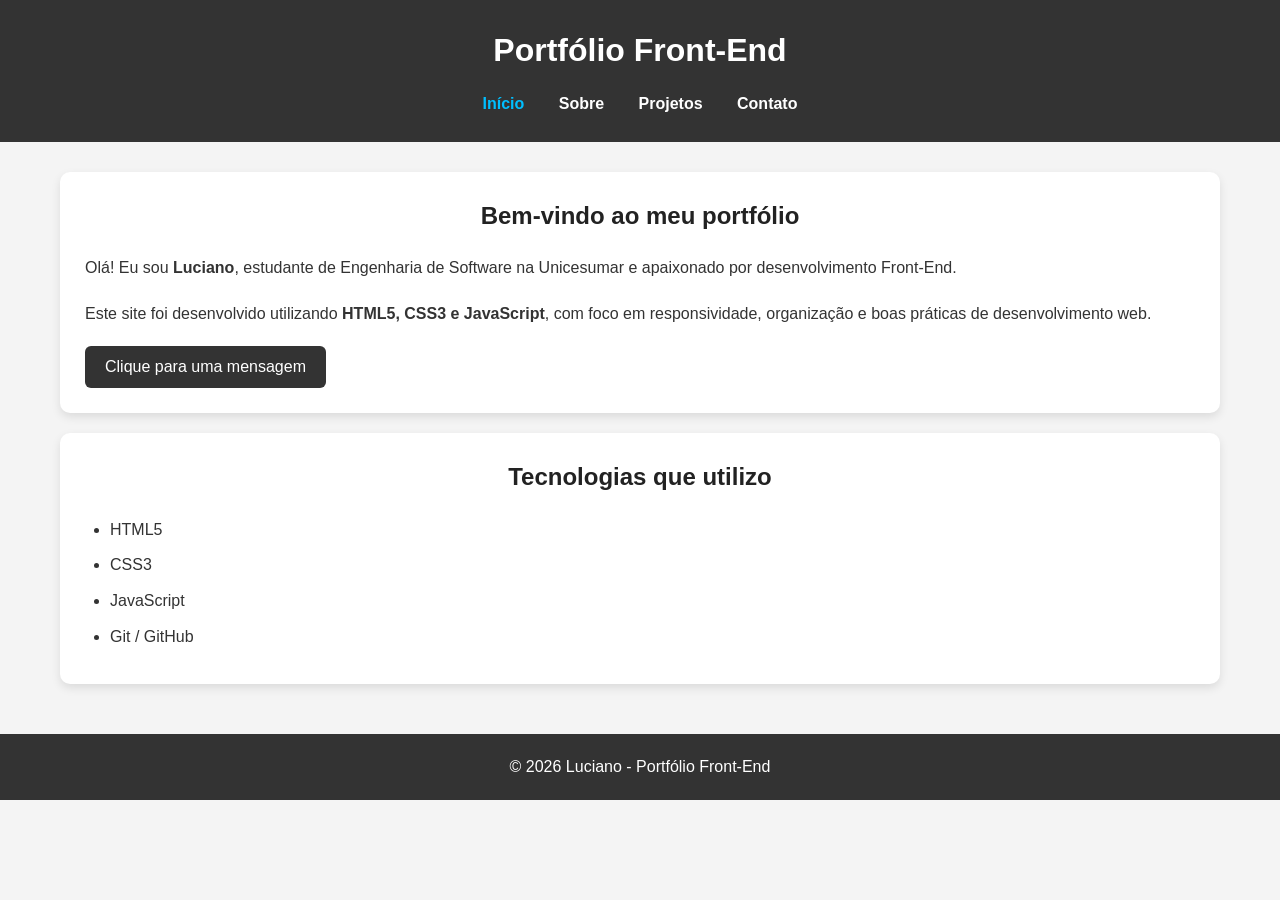
<file: index.html>
<!DOCTYPE html>
<html lang="pt-BR">

<head>
  <meta charset="UTF-8">
  <meta name="viewport" content="width=device-width, initial-scale=1.0">

  <!-- SEO básico -->
  <meta name="description" content="Portfólio de Luciano - estudante de Engenharia de Software na Unicesumar, desenvolvedor Front-End.">
  <meta name="keywords" content="HTML, CSS, JavaScript, Portfólio, Front-End, Unicesumar">
  <meta name="author" content="Luciano">

  <title>Início | Portfólio Luciano</title>

  <!-- CSS -->
  <link rel="stylesheet" href="style.css">
</head>

<body>

  <header>
    <h1>Portfólio Front-End</h1>

    <nav>
      <a href="index.html" class="ativo">Início</a>
      <a href="sobre.html">Sobre</a>
      <a href="projetos.html">Projetos</a>
      <a href="contato.html">Contato</a>
    </nav>
  </header>

  <main>

    <!-- Apresentação -->
    <section>
      <h2>Bem-vindo ao meu portfólio</h2>

      <p>
        Olá! Eu sou <strong>Luciano</strong>, estudante de Engenharia de Software na Unicesumar
        e apaixonado por desenvolvimento Front-End.
      </p>

      <p>
        Este site foi desenvolvido utilizando <strong>HTML5, CSS3 e JavaScript</strong>,
        com foco em responsividade, organização e boas práticas de desenvolvimento web.
      </p>

      <button onclick="mensagemBoasVindas()">Clique para uma mensagem</button>
    </section>

    <!-- Tecnologias -->
    <section>
      <h2>Tecnologias que utilizo</h2>

      <ul>
        <li>HTML5</li>
        <li>CSS3</li>
        <li>JavaScript</li>
        <li>Git / GitHub</li>
      </ul>
    </section>

  </main>

  <footer>
    <p>&copy; 2026 Luciano - Portfólio Front-End</p>
  </footer>

  <!-- JS -->
  <script src="script.js"></script>

</body>

</html>
</file>
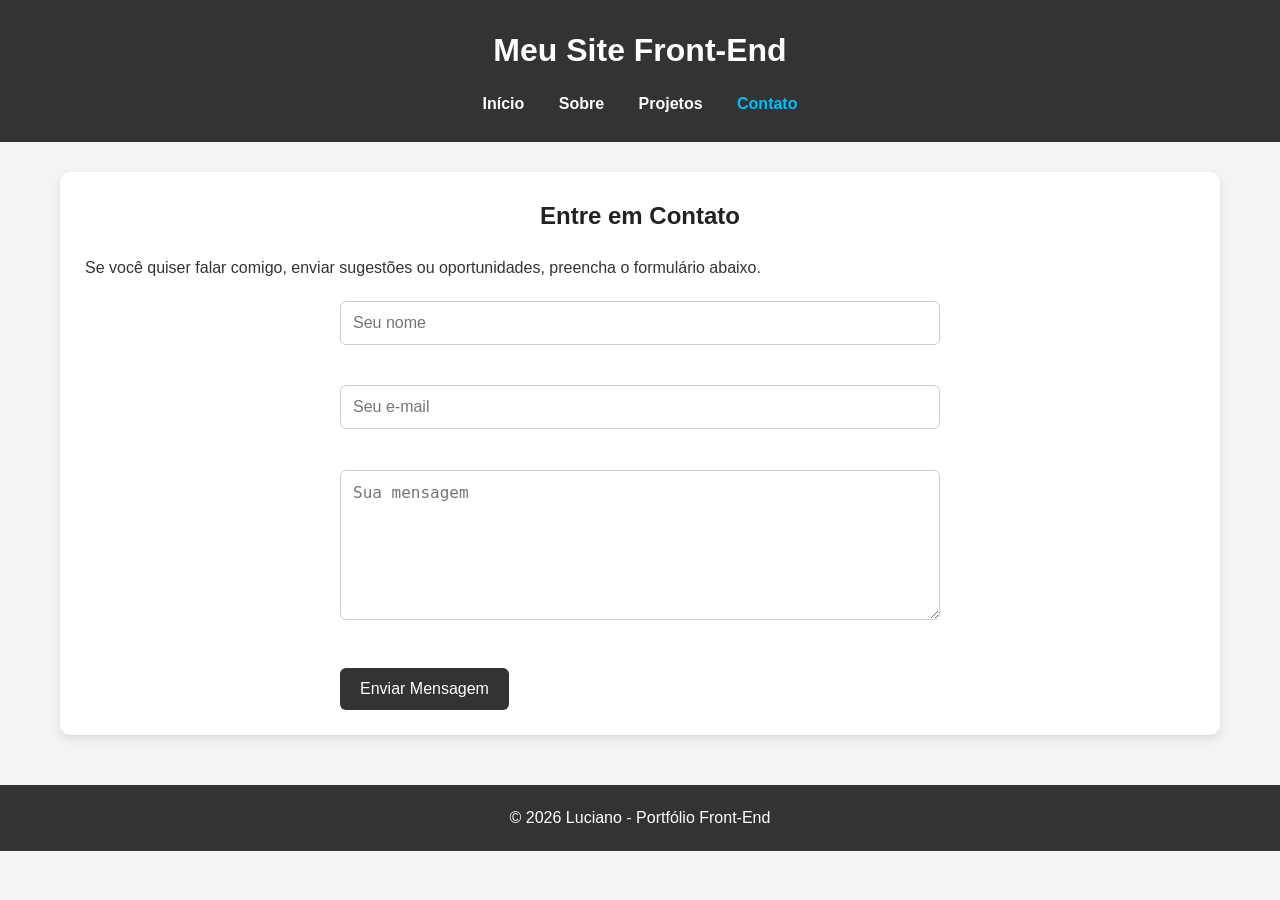
<file: contato.html>
<!DOCTYPE html>
<html lang="pt-BR">

<head>
  <meta charset="UTF-8">
  <meta name="viewport" content="width=device-width, initial-scale=1.0">

  <meta name="description" content="Página de contato do portfólio de Luciano.">
  <meta name="keywords" content="Contato, Portfólio, HTML, CSS, JavaScript">
  <meta name="author" content="Luciano">

  <title>Contato | Portfólio Luciano</title>

  <link rel="stylesheet" href="style.css">
</head>

<body>

<header>
  <h1>Meu Site Front-End</h1>

  <nav>
    <a href="index.html">Início</a>
    <a href="sobre.html">Sobre</a>
    <a href="projetos.html">Projetos</a>
    <a href="contato.html" class="ativo">Contato</a>
  </nav>
</header>

<main>

<section>

<h2>Entre em Contato</h2>

<p>
Se você quiser falar comigo, enviar sugestões ou oportunidades,
preencha o formulário abaixo.
</p>

<form action="https://formsubmit.co/luciano_lucas4@outlook.com" method="POST">

    <input
        type="text"
        name="Nome"
        placeholder="Seu nome"
        required>

    <br><br>

    <input
        type="email"
        name="Email"
        placeholder="Seu e-mail"
        required>

    <br><br>

    <textarea
        name="Mensagem"
        placeholder="Sua mensagem"
        required></textarea>

    <br><br>

    <!-- Evita spam -->
    <input type="hidden" name="_captcha" value="false">

    <!-- Redireciona após o envio -->
    <input type="hidden" name="_next" value="https://lucianosilva4.github.io/meu-site/contato.html">

    <button type="submit">
        Enviar Mensagem
    </button>

</form>

</section>

</main>

<footer>
<p>&copy; 2026 Luciano - Portfólio Front-End</p>
</footer>

<script src="script.js"></script>

</body>
</html>
</file>
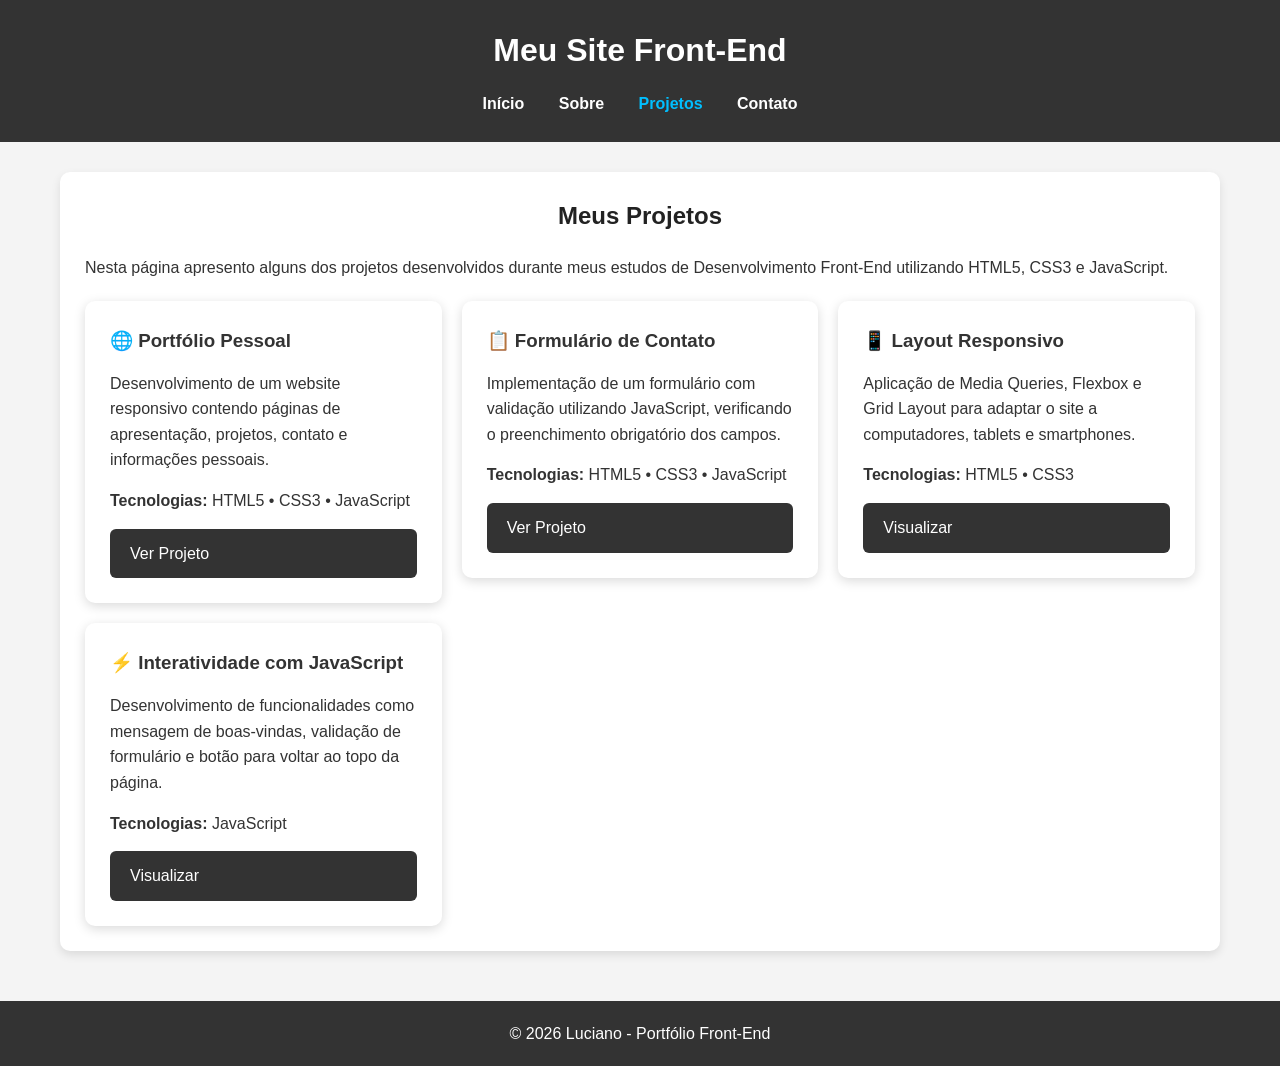
<file: projetos.html>
<!DOCTYPE html>
<html lang="pt-BR">

<head>
    <meta charset="UTF-8">
    <meta name="viewport" content="width=device-width, initial-scale=1.0">

    <!-- SEO -->
    <meta name="description" content="Projetos desenvolvidos por Luciano durante os estudos de HTML, CSS e JavaScript.">
    <meta name="keywords" content="Portfólio, HTML, CSS, JavaScript, Projetos, Engenharia de Software">
    <meta name="author" content="Luciano">

    <title>Projetos | Portfólio Luciano</title>

    <link rel="stylesheet" href="style.css">
</head>

<body>

    <header>

        <h1>Meu Site Front-End</h1>

        <nav>
            <a href="index.html">Início</a>
            <a href="sobre.html">Sobre</a>
            <a href="projetos.html" class="ativo">Projetos</a>
            <a href="contato.html">Contato</a>
        </nav>

    </header>

    <main>

        <section>

            <h2>Meus Projetos</h2>

            <p>
                Nesta página apresento alguns dos projetos desenvolvidos durante meus estudos de
                Desenvolvimento Front-End utilizando HTML5, CSS3 e JavaScript.
            </p>

            <div class="projetos">

                <article class="projeto">

                    <h3>🌐 Portfólio Pessoal</h3>

                    <p>
                        Desenvolvimento de um website responsivo contendo páginas de apresentação,
                        projetos, contato e informações pessoais.
                    </p>

                    <p><strong>Tecnologias:</strong> HTML5 • CSS3 • JavaScript</p>

                    <a href="index.html" class="btn">Ver Projeto</a>

                </article>

                <article class="projeto">

                    <h3>📋 Formulário de Contato</h3>

                    <p>
                        Implementação de um formulário com validação utilizando JavaScript,
                        verificando o preenchimento obrigatório dos campos.
                    </p>

                    <p><strong>Tecnologias:</strong> HTML5 • CSS3 • JavaScript</p>

                    <a href="contato.html" class="btn">Ver Projeto</a>

                </article>

                <article class="projeto">

                    <h3>📱 Layout Responsivo</h3>

                    <p>
                        Aplicação de Media Queries, Flexbox e Grid Layout para adaptar
                        o site a computadores, tablets e smartphones.
                    </p>

                    <p><strong>Tecnologias:</strong> HTML5 • CSS3</p>

                    <a href="index.html" class="btn">Visualizar</a>

                </article>

                <article class="projeto">

                    <h3>⚡ Interatividade com JavaScript</h3>

                    <p>
                        Desenvolvimento de funcionalidades como mensagem de boas-vindas,
                        validação de formulário e botão para voltar ao topo da página.
                    </p>

                    <p><strong>Tecnologias:</strong> JavaScript</p>

                    <a href="index.html" class="btn">Visualizar</a>

                </article>

            </div>

        </section>

    </main>

    <footer>

        <p>&copy; 2026 Luciano - Portfólio Front-End</p>

    </footer>

    <script src="script.js"></script>

</body>

</html>
</file>
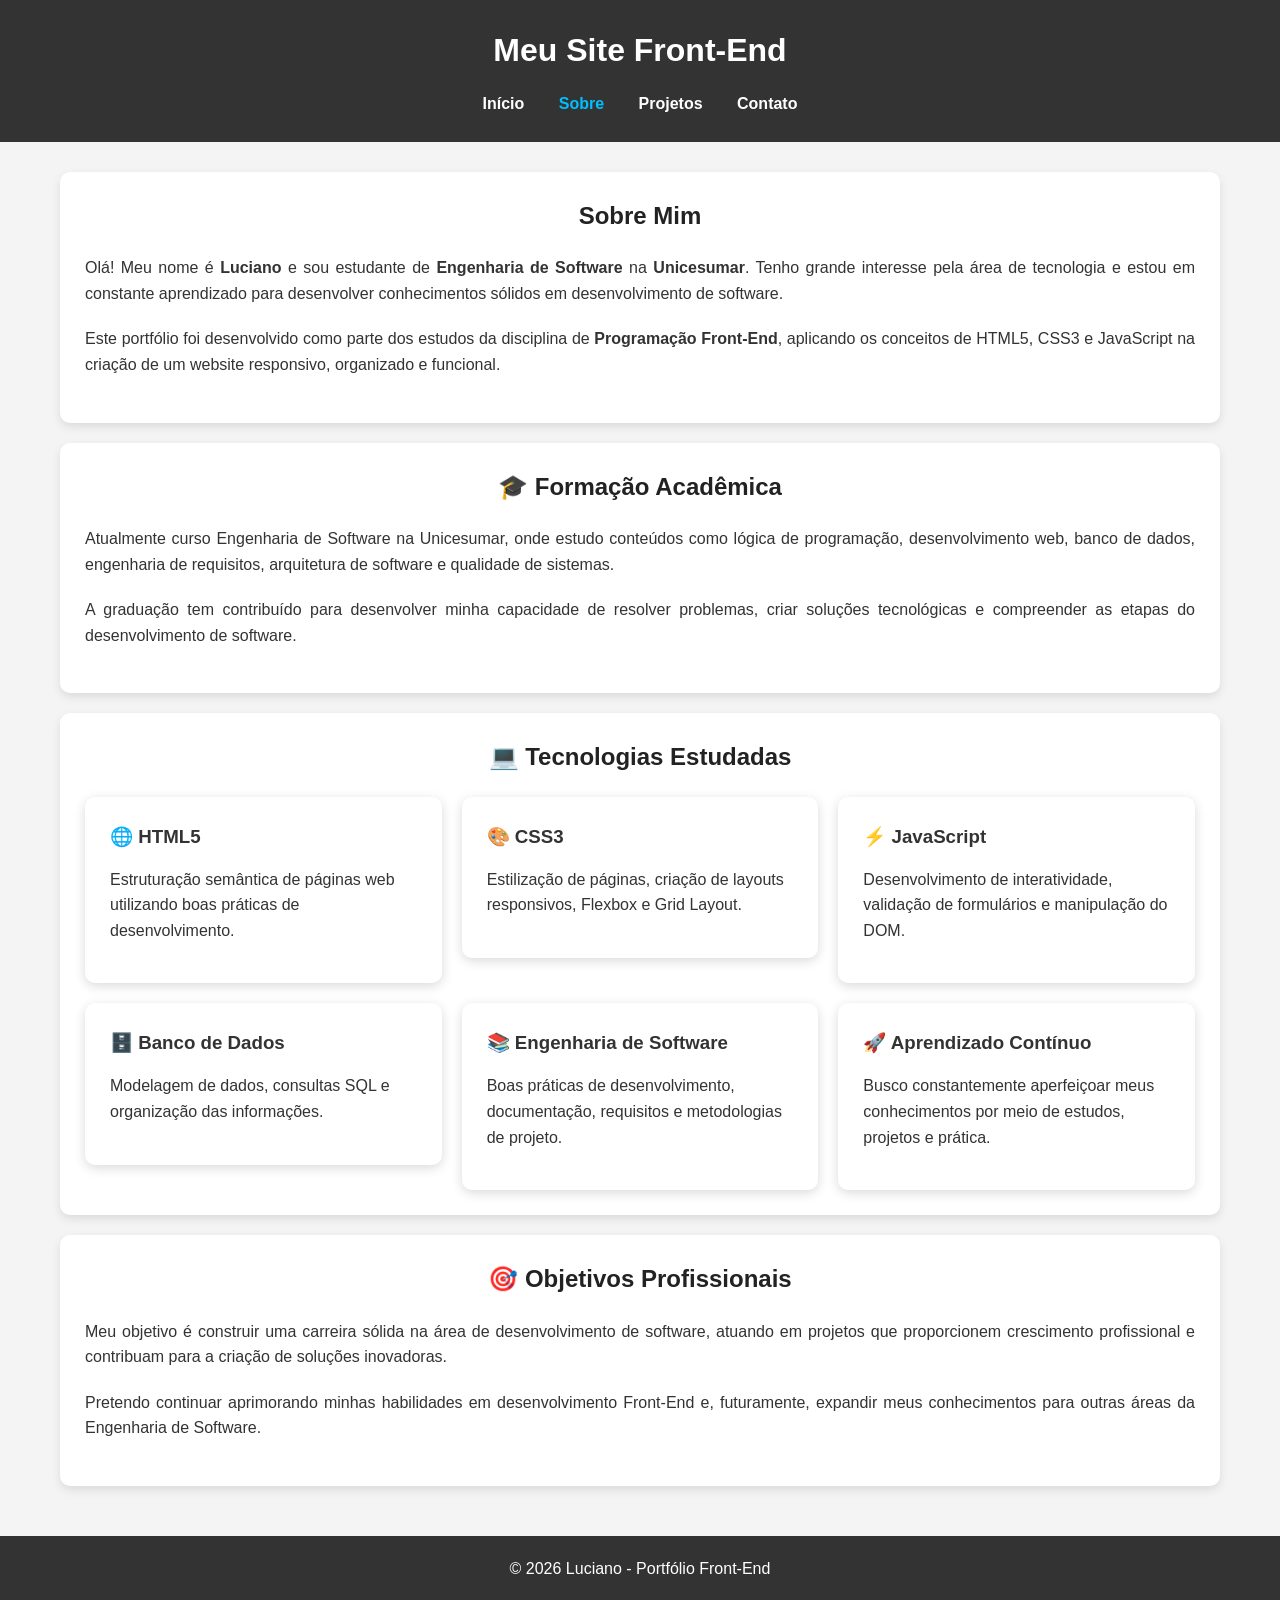
<file: sobre.html>
<!DOCTYPE html>
<html lang="pt-BR">

<head>
    <meta charset="UTF-8">
    <meta name="viewport" content="width=device-width, initial-scale=1.0">

    <!-- SEO -->
    <meta name="description"
        content="Conheça a trajetória acadêmica e os objetivos profissionais de Luciano, estudante de Engenharia de Software da Unicesumar.">
    <meta name="keywords" content="Luciano, Engenharia de Software, Unicesumar, HTML, CSS, JavaScript, Portfólio">
    <meta name="author" content="Luciano">

    <title>Sobre | Portfólio Luciano</title>

    <link rel="stylesheet" href="style.css">
</head>

<body>

    <header>

        <h1>Meu Site Front-End</h1>

        <nav>
            <a href="index.html">Início</a>
            <a href="sobre.html" class="ativo">Sobre</a>
            <a href="projetos.html">Projetos</a>
            <a href="contato.html">Contato</a>
        </nav>

    </header>

    <main>

        <section>

            <h2>Sobre Mim</h2>

            <p>
                Olá! Meu nome é <strong>Luciano</strong> e sou estudante de
                <strong>Engenharia de Software</strong> na
                <strong>Unicesumar</strong>. Tenho grande interesse pela área de tecnologia e estou em constante aprendizado para desenvolver conhecimentos sólidos em desenvolvimento de software.
            </p>

            <p>
                Este portfólio foi desenvolvido como parte dos estudos da disciplina de
                <strong>Programação Front-End</strong>, aplicando os conceitos de HTML5, CSS3 e JavaScript na criação de um website responsivo, organizado e funcional.
            </p>

        </section>

        <section>

            <h2>🎓 Formação Acadêmica</h2>

            <p>
                Atualmente curso Engenharia de Software na Unicesumar, onde estudo conteúdos como lógica de programação, desenvolvimento web, banco de dados, engenharia de requisitos, arquitetura de software e qualidade de sistemas.
            </p>

            <p>
                A graduação tem contribuído para desenvolver minha capacidade de resolver problemas, criar soluções tecnológicas e compreender as etapas do desenvolvimento de software.
            </p>

        </section>

        <section>

            <h2>💻 Tecnologias Estudadas</h2>

            <div class="projetos">

                <article class="projeto">
                    <h3>🌐 HTML5</h3>
                    <p>Estruturação semântica de páginas web utilizando boas práticas de desenvolvimento.</p>
                </article>

                <article class="projeto">
                    <h3>🎨 CSS3</h3>
                    <p>Estilização de páginas, criação de layouts responsivos, Flexbox e Grid Layout.</p>
                </article>

                <article class="projeto">
                    <h3>⚡ JavaScript</h3>
                    <p>Desenvolvimento de interatividade, validação de formulários e manipulação do DOM.</p>
                </article>

                <article class="projeto">
                    <h3>🗄️ Banco de Dados</h3>
                    <p>Modelagem de dados, consultas SQL e organização das informações.</p>
                </article>

                <article class="projeto">
                    <h3>📚 Engenharia de Software</h3>
                    <p>Boas práticas de desenvolvimento, documentação, requisitos e metodologias de projeto.</p>
                </article>

                <article class="projeto">
                    <h3>🚀 Aprendizado Contínuo</h3>
                    <p>Busco constantemente aperfeiçoar meus conhecimentos por meio de estudos, projetos e prática.</p>
                </article>

            </div>

        </section>

        <section>

            <h2>🎯 Objetivos Profissionais</h2>

            <p>
                Meu objetivo é construir uma carreira sólida na área de desenvolvimento de software, atuando em projetos que proporcionem crescimento profissional e contribuam para a criação de soluções inovadoras.
            </p>

            <p>
                Pretendo continuar aprimorando minhas habilidades em desenvolvimento Front-End e, futuramente, expandir meus conhecimentos para outras áreas da Engenharia de Software.
            </p>

        </section>

    </main>

    <footer>

        <p>&copy; 2026 Luciano - Portfólio Front-End</p>

    </footer>

    <script src="script.js"></script>

</body>

</html>
</file>
<file: style.css>
/* =====================================================
   PORTFÓLIO FRONT-END
   Autor: Luciano
   Curso: Engenharia de Software - Unicesumar
   Arquivo: style.css
===================================================== */

/* ===== CONFIGURAÇÕES GERAIS ===== */

*{
    margin:0;
    padding:0;
    box-sizing:border-box;
}

html{
    scroll-behavior:smooth;
}

body{
    font-family:Arial, Helvetica, sans-serif;
    background:#f4f4f4;
    color:#333;
    line-height:1.6;
}

/* ===== CABEÇALHO ===== */

header{
    background:#333;
    color:#fff;
    text-align:center;
    padding:25px;
}

header h1{
    margin-bottom:15px;
}

/* ===== MENU ===== */

nav{
    margin-top:10px;
}

nav a{
    color:white;
    text-decoration:none;
    margin:0 15px;
    font-weight:bold;
    transition:.3s;
}

nav a:hover{
    color:#00bfff;
}

.ativo{
    color:#00bfff;
}

/* ===== CONTEÚDO ===== */

main{
    max-width:1200px;
    margin:auto;
    padding:30px 20px;
}

section{
    background:white;
    padding:25px;
    margin-bottom:20px;
    border-radius:10px;
    box-shadow:0 4px 10px rgba(0,0,0,.1);
}

section h2{
    text-align:center;
    margin-bottom:20px;
    color:#222;
}

/* Apenas os parágrafos diretamente dentro da section ficam justificados */
section > p{
    text-align:justify;
    margin-bottom:20px;
}

/* ===== LISTAS ===== */

ul{
    margin-left:25px;
}

li{
    margin-bottom:10px;
}

/* ===== PROJETOS ===== */

.projetos{

    display:grid;

    grid-template-columns:repeat(auto-fit,minmax(280px,1fr));

    gap:20px;

    margin-top:20px;

    align-items:start;

}

.projeto{

    background:white;

    border-radius:10px;

    padding:25px;

    box-shadow:0 3px 12px rgba(0,0,0,.15);

    transition:.3s;

    display:flex;

    flex-direction:column;

}

.projeto:hover{

    transform:translateY(-8px);

}

.projeto h3{

    margin-bottom:15px;

}

.projeto p{

    text-align:left;

    margin-bottom:15px;

}

.projeto .btn{

    margin-top:auto;

}

/* ===== BOTÕES ===== */

button,
.btn{

    display:inline-block;

    background:#333;

    color:white;

    border:none;

    text-decoration:none;

    padding:12px 20px;

    border-radius:6px;

    cursor:pointer;

    transition:.3s;

    font-size:16px;

}

button:hover,
.btn:hover{

    background:#00bfff;

}

/* ===== FORMULÁRIO ===== */

form{

    max-width:600px;

    margin:auto;

}

input,
textarea{

    width:100%;

    padding:12px;

    border:1px solid #ccc;

    border-radius:6px;

    font-size:16px;

    margin-bottom:15px;

}

textarea{

    resize:vertical;

    min-height:150px;

}

#erro{

    margin-top:15px;

    font-weight:bold;

}

/* ===== BOTÃO TOPO ===== */

#btnTopo{

    background:#333;

    color:white;

    border:none;

    border-radius:50px;

    padding:12px 18px;

    font-size:14px;

    box-shadow:0 3px 8px rgba(0,0,0,.3);

}

#btnTopo:hover{

    background:#00bfff;

}

/* ===== RODAPÉ ===== */

footer{

    background:#333;

    color:white;

    text-align:center;

    padding:20px;

}

/* ===== RESPONSIVIDADE ===== */

@media(max-width:768px){

    nav a{

        display:block;

        margin:12px 0;

    }

    section{

        padding:20px;

    }

    h2{

        font-size:26px;

    }

    .projeto{

        text-align:center;

    }

    .btn,
    button{

        width:100%;

        margin-top:10px;

    }

}
</file>
